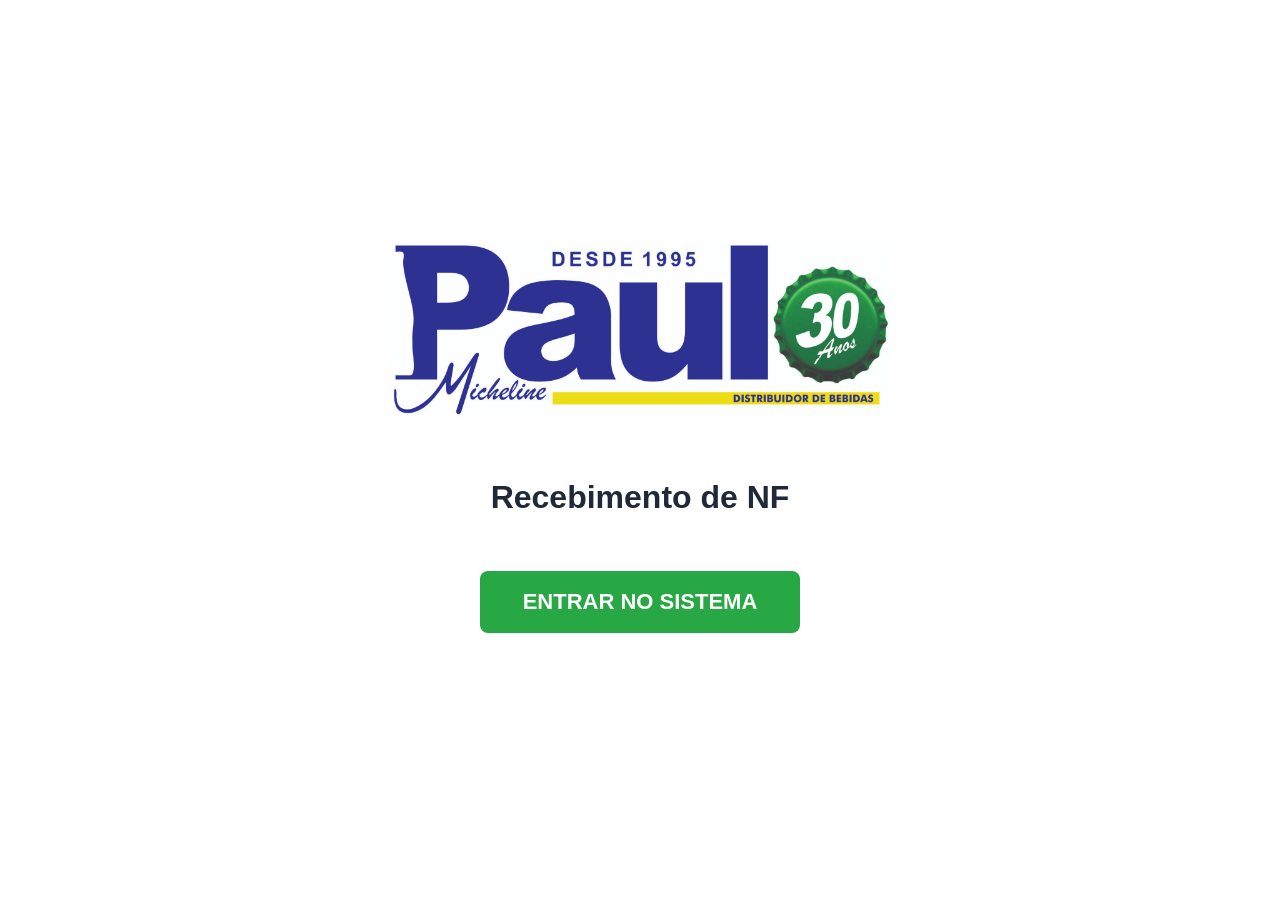
<file: index.html>
<!DOCTYPE html>
<html lang="pt-BR">
<head>

<meta charset="UTF-8">
<meta name="viewport" content="width=device-width, initial-scale=1.0">

<title>Recebimento de NF</title>

<link rel="icon" type="image/png" href="icons.png">

<link rel="apple-touch-icon" href="icons.png">

<link rel="manifest" href="manifest.json">

<link rel="stylesheet" href="style.css">

</head>

<body>

<div class="container">

    <img src="logo.jpg" class="logo">

    <h1>Recebimento de NF</h1>

    <a href="usuario.html" class="botao">
ENTRAR NO SISTEMA
</a>

</div>

</body>
</html>
</file>
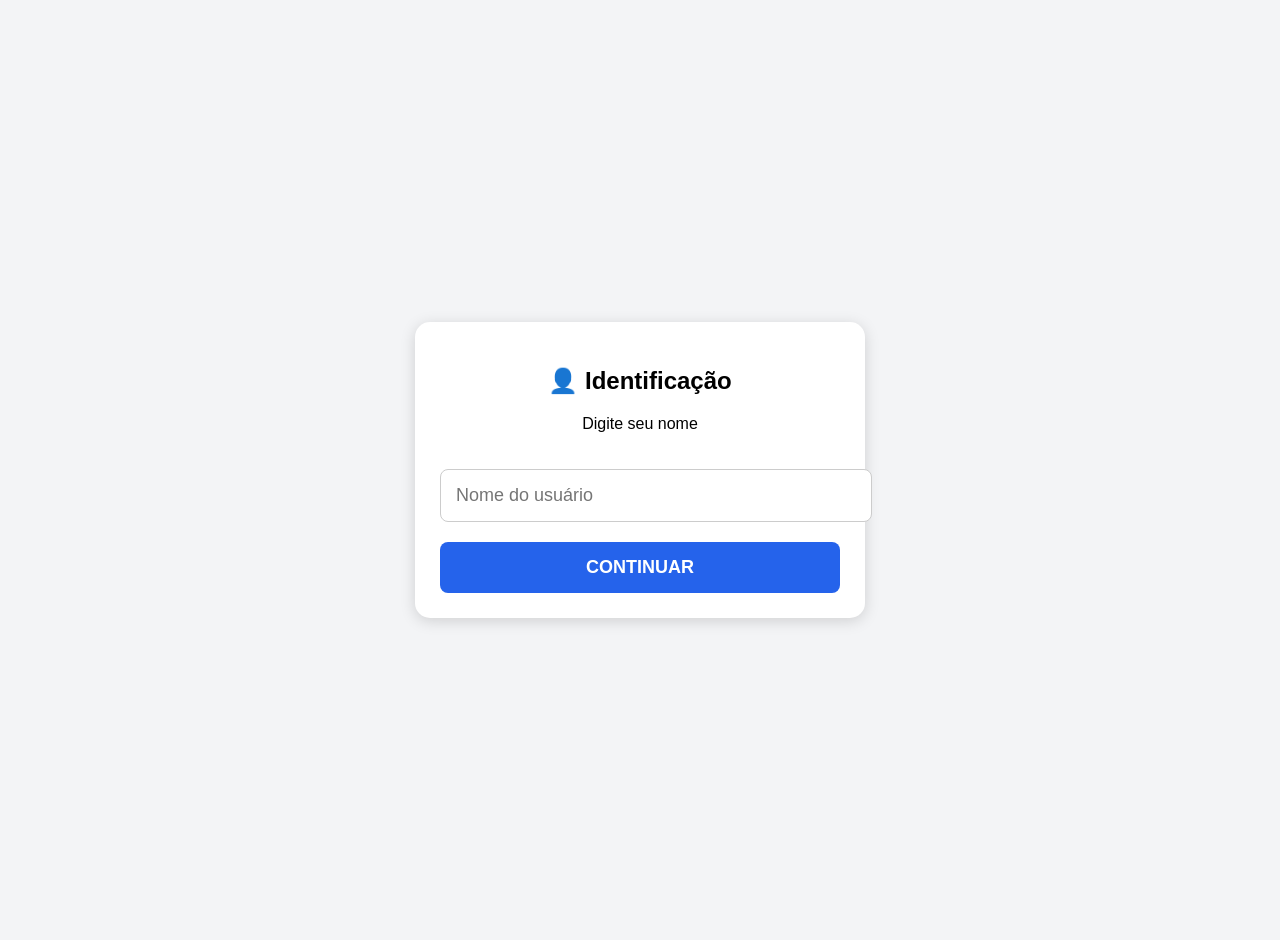
<file: app.html>
<!DOCTYPE html>
<html lang="pt-BR">

<head>

<meta charset="UTF-8">

<meta name="viewport" content="width=device-width, initial-scale=1.0">

<title>Recebimento de NF</title>


<style>

*{
box-sizing:border-box;
}

body{
margin:0;
font-family:Arial,sans-serif;
background:#f3f4f6;
color:#222;
}


.container{
    width:100%;
    max-width:100%;
    margin:0;
    padding:5px;
}


.card{
    background:white;
    border-radius:12px;
    padding:12px;
    box-shadow:0 3px 15px rgba(0,0,0,0.10);
    width:100%;
}


@media (max-width:600px){

.container{
    padding:5px;
}

.card{
    padding:12px;
}

h1{
    font-size:21px;
}

input{
    font-size:17px;
    padding:14px;
}

button{
    font-size:18px;
}

}
   
.logo-app{

    width:70px;
    height:70px;
    object-fit:contain;
    display:block;
    margin:0 auto 10px auto;


}

h1{
text-align:center;
margin-top:0;
color:#1f2937;
}


label{
display:block;
margin-top:18px;
margin-bottom:7px;
font-weight:bold;
}


input{
width:100%;
padding:15px;
border:1px solid #ccc;
border-radius:8px;
font-size:18px;
}


.resultado{
border:1px solid #ddd;
border-radius:8px;
margin-top:5px;
overflow:hidden;
}


.produto{
padding:12px;
cursor:pointer;
border-bottom:1px solid #eee;
background:white;
}


.produto:hover{
background:#f0f7ff;
}


.codigo{
font-weight:bold;
color:#2563eb;
}


.selecionado{
margin-top:10px;
padding:12px;
background:#ecfdf5;
border:1px solid #10b981;
border-radius:8px;
}


button{

width:100%;
margin-top:25px;
padding:15px;
border:0;
border-radius:8px;
background:#2563eb;
color:white;
font-size:17px;
font-weight:bold;
cursor:pointer;

}


button:hover{
background:#1d4ed8;
}


.mensagem{
text-align:center;
margin-top:15px;
font-weight:bold;
}

</style>

</head>


<body>


<div class="container">


<div class="card">

<img src="icons.png" class="logo-app">



<h1>📦 Recebimento de NF</h1>


<label>Número da NF</label>

<input id="nf" placeholder="Digite o número da NF">



<label>Produto</label>

<input 
id="pesquisa"
placeholder="Digite código ou nome do produto"
autocomplete="off">



<div id="resultados" class="resultado"></div>



<div id="selecionado" class="selecionado" style="display:none">

<strong>Produto selecionado:</strong>

<div id="produtoNome"></div>

<div id="produtoCodigo"></div>

</div>



<label>Quantidade</label>

<input 
type="number"
id="quantidade"
placeholder="Digite a quantidade">



<label>Lote</label>

<input 
id="lote"
placeholder="Digite o lote">



<label>Validade</label>

<input 
type="date"
id="validade">



<button onclick="salvar()">

REGISTRAR RECEBIMENTO

</button>

<button id="btnRelatorio" onclick="abrirRelatorio()" style="display:none;">

📋 RELATÓRIO DO DIA

</button>



<div id="mensagem" class="mensagem"></div>



</div>

</div>




<script>


let produtoSelecionado=null;

let usuario = localStorage.getItem("usuario");


if(!usuario){

    window.location.href="usuario.html";

}


// MOSTRA BOTÃO RELATÓRIO SOMENTE PARA VINICIUS

if(usuario.toLowerCase() == "vinicius"){

    document.getElementById("btnRelatorio").style.display="block";

}


function abrirRelatorio(){

    window.location.href="relatorio.html";

}


const API_PRODUTOS = 
"https://script.google.com/macros/s/AKfycbw0Htneq-gBaYAcyvgJgR2hQ-0QEgzhYYOXsDW0bIAG4_WbVxewtOT7AFNhqnRE5w8Z8w/exec";





// PESQUISA PRODUTO

document
.getElementById("pesquisa")
.addEventListener("input",function(){


let termo=this.value.trim();


let resultados=document.getElementById("resultados");


resultados.innerHTML="";



// LIMPA PRODUTO SE APAGAR A PESQUISA

if(!termo){

    produtoSelecionado=null;

    document.getElementById("selecionado").style.display="none";

    return;

}



// AGUARDA 3 CARACTERES PARA PESQUISAR

if(termo.length < 3){

    resultados.innerHTML =
    '<div class="produto">Digite pelo menos 3 caracteres...</div>';

    return;

}



fetch(API_PRODUTOS + "?termo=" + termo)


.then(res=>res.json())


.then(produtos=>{


produtos.forEach(p=>{


let div=document.createElement("div");


div.className="produto";


div.innerHTML=`

<div class="codigo">
${p.codigo}
</div>

<div>
${p.produto}
</div>

`;



div.onclick=function(){


produtoSelecionado=p;


document.getElementById("pesquisa").value=p.produto;


resultados.innerHTML="";


document.getElementById("selecionado").style.display="block";


document.getElementById("produtoNome").innerHTML=p.produto;


document.getElementById("produtoCodigo").innerHTML=
"Código: "+p.codigo;


};



resultados.appendChild(div);



});



})


.catch(()=>{

resultados.innerHTML="Erro ao consultar produtos";

});


});







// SALVAR RECEBIMENTO


function salvar(){



let mensagem=document.getElementById("mensagem");


let nf=document.getElementById("nf").value;


let quantidade=document.getElementById("quantidade").value;


let lote=document.getElementById("lote").value;


let validade=document.getElementById("validade").value;



if(!nf){

mensagem.innerHTML="⚠ Informe o número da NF";

return;

}



if(!produtoSelecionado){

mensagem.innerHTML="⚠ Selecione um produto";

return;

}



if(!quantidade){

mensagem.innerHTML="⚠ Informe a quantidade";

return;

}




let dados={

usuario:usuario,

nf:nf,

codigo:produtoSelecionado.codigo,

produto:produtoSelecionado.produto,

quantidade:quantidade,

lote:lote,

validade:validade

};



fetch(API_PRODUTOS,{

method:"POST",

body:JSON.stringify(dados)

})


.then(res=>res.text())


.then(()=>{


mensagem.innerHTML=
"✓ Recebimento registrado com sucesso!";


mensagem.style.color="#059669";



document.getElementById("nf").value="";

document.getElementById("pesquisa").value="";

document.getElementById("quantidade").value="";

document.getElementById("lote").value="";

document.getElementById("validade").value="";


document.getElementById("selecionado").style.display="none";


produtoSelecionado=null;


})


.catch(()=>{


mensagem.innerHTML=
"⚠ Erro ao salvar recebimento";


mensagem.style.color="#dc2626";


});



}




</script>


</body>

</html>
</file>
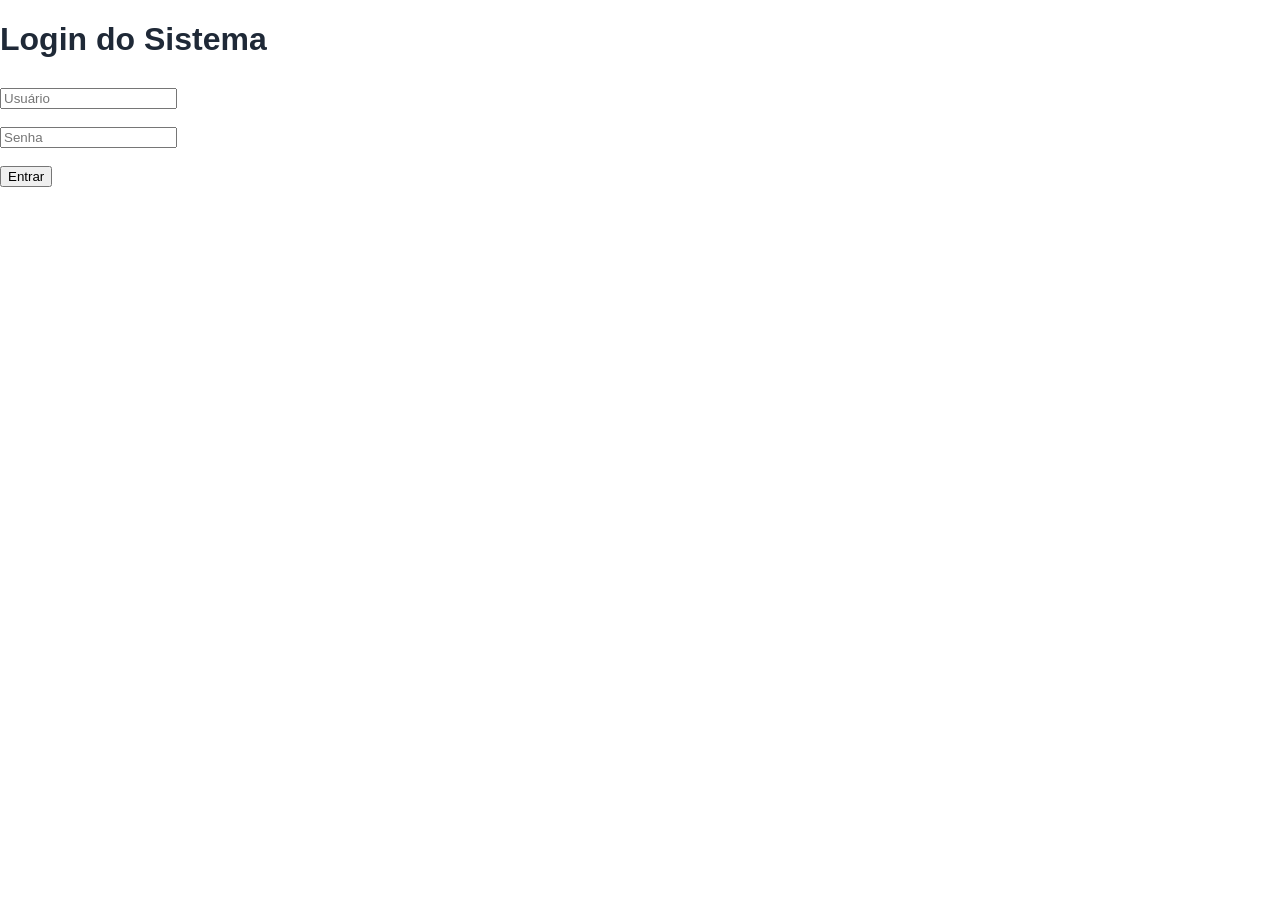
<file: login.html>
<!DOCTYPE html>
<html>
<head>
    <title>Login</title>
    <link rel="stylesheet" href="style.css">
</head>

<body>

<h1>Login do Sistema</h1>

<input type="text" placeholder="Usuário">
<br><br>
<input type="password" placeholder="Senha">
<br><br>

<button>Entrar</button>

</body>
</html>
</file>
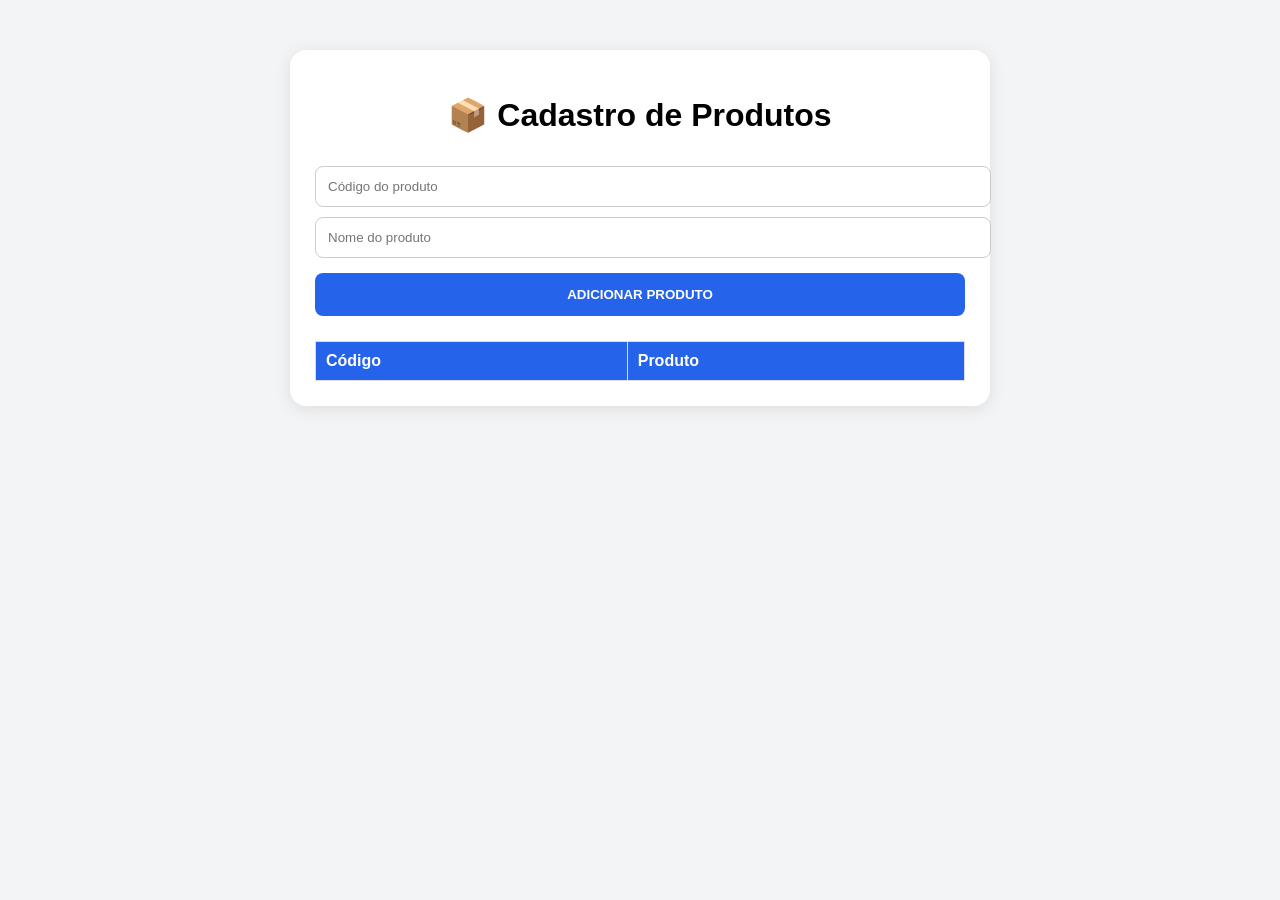
<file: produtos.html>
<!DOCTYPE html>
<html lang="pt-BR">

<head>

<meta charset="UTF-8">

<title>Produtos</title>

<style>

body{
font-family:Arial;
background:#f3f4f6;
margin:0;
}

.container{
max-width:700px;
margin:30px auto;
padding:20px;
}

.card{
background:white;
padding:25px;
border-radius:16px;
box-shadow:0 3px 15px #ddd;
}

h1{
text-align:center;
}

input{
width:100%;
padding:12px;
margin-top:10px;
border-radius:8px;
border:1px solid #ccc;
}


button{

margin-top:15px;
width:100%;
padding:14px;
background:#2563eb;
color:white;
border:0;
border-radius:8px;
font-weight:bold;

}


table{

width:100%;
margin-top:25px;
border-collapse:collapse;

}


th,td{

border:1px solid #ddd;
padding:10px;
text-align:left;

}


th{

background:#2563eb;
color:white;

}


</style>

</head>


<body>


<div class="container">


<div class="card">


<h1>📦 Cadastro de Produtos</h1>


<input id="codigo" placeholder="Código do produto">


<input id="produto" placeholder="Nome do produto">


<button onclick="adicionar()">
ADICIONAR PRODUTO
</button>



<table>


<thead>

<tr>

<th>Código</th>

<th>Produto</th>

</tr>

</thead>


<tbody id="lista">


</tbody>


</table>


</div>


</div>



<script>


function adicionar(){


let codigo =
document.getElementById("codigo").value;


let produto =
document.getElementById("produto").value;



if(!codigo || !produto){

alert("Preencha os campos");

return;

}



let tabela =
document.getElementById("lista");



let linha =
tabela.insertRow();



linha.insertCell(0).innerHTML=codigo;

linha.insertCell(1).innerHTML=produto;



document.getElementById("codigo").value="";

document.getElementById("produto").value="";


}



</script>



</body>

</html>
</file>
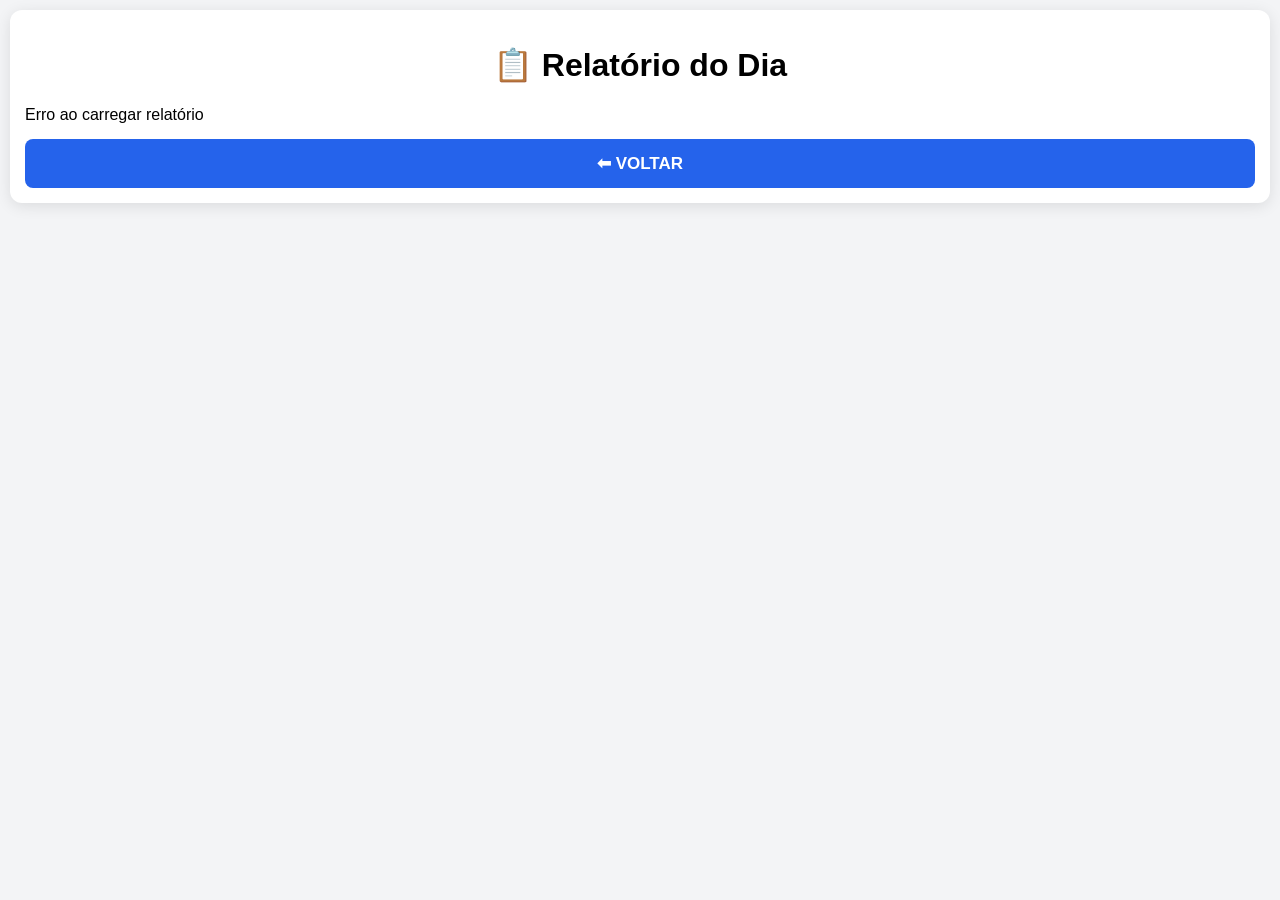
<file: relatorio.html>
<!DOCTYPE html>
<html lang="pt-BR">

<head>

<meta charset="UTF-8">
<meta name="viewport" content="width=device-width, initial-scale=1.0">

<title>Relatório do Dia</title>

<style>

body{
margin:0;
font-family:Arial;
background:#f3f4f6;
}

.container{
padding:10px;
}

.card{

background:white;
border-radius:12px;
padding:15px;
box-shadow:0 3px 15px rgba(0,0,0,.10);

}

h1{
text-align:center;
}


.item{

border-bottom:1px solid #ddd;
padding:12px 0;

}


.produto{

font-weight:bold;
color:#2563eb;

}


button{

width:100%;
padding:14px;
margin-top:15px;
border:0;
border-radius:8px;
background:#2563eb;
color:white;
font-size:17px;
font-weight:bold;

}


</style>

</head>


<body>


<div class="container">

<div class="card">


<h1>📋 Relatório do Dia</h1>


<div id="lista">

Carregando...

</div>


<button onclick="voltar()">

⬅ VOLTAR

</button>


</div>

</div>



<script>


const API = 
"https://script.google.com/macros/s/AKfycbw0Htneq-gBaYAcyvgJgR2hQ-0QEgzhYYOXsDW0bIAG4_WbVxewtOT7AFNhqnRE5w8Z8w/exec";



fetch(API+"?relatorio=hoje")


.then(res=>res.json())


.then(dados=>{


let lista=document.getElementById("lista");


lista.innerHTML="";


dados.forEach(r=>{


lista.innerHTML += `

<div class="item">

<div>
<b>NF:</b> ${r.nf}
</div>


<div class="produto">
${r.produto}
</div>


<div>
Código: ${r.codigo}
</div>


<div>
Quantidade: ${r.quantidade}
</div>


<div>
Usuário: ${r.usuario}
</div>


<div>
Lote: ${r.lote}
</div>


<div>
Validade: ${r.validade}
</div>


</div>

`;


});


})


.catch(()=>{


document.getElementById("lista").innerHTML=
"Erro ao carregar relatório";


});




function voltar(){

window.location.href="app.html";

}


</script>


</body>

</html>
</file>
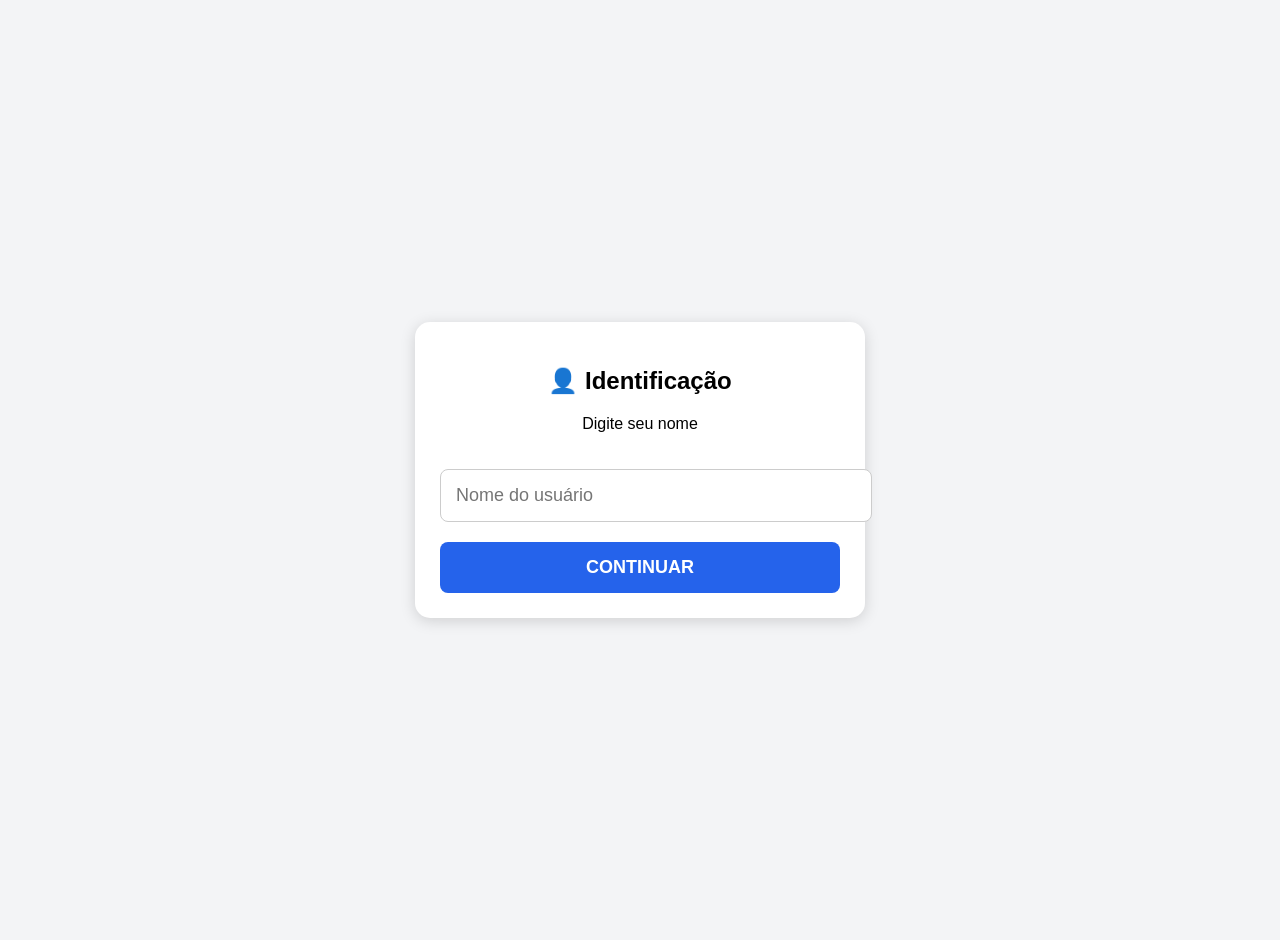
<file: usuario.html>
<!DOCTYPE html>
<html lang="pt-BR">

<head>

<meta charset="UTF-8">
<meta name="viewport" content="width=device-width, initial-scale=1.0">

<title>Usuário</title>

<style>

body{
    margin:0;
    font-family:Arial;
    background:#f3f4f6;
}

.container{
    height:100vh;
    display:flex;
    justify-content:center;
    align-items:center;
    padding:20px;
}

.card{
    background:white;
    width:100%;
    max-width:400px;
    padding:25px;
    border-radius:15px;
    text-align:center;
    box-shadow:0 3px 15px rgba(0,0,0,.15);
}

input{

    width:100%;
    padding:15px;
    margin-top:20px;
    border-radius:8px;
    border:1px solid #ccc;
    font-size:18px;

}

button{

    width:100%;
    margin-top:20px;
    padding:15px;
    border:0;
    border-radius:8px;
    background:#2563eb;
    color:white;
    font-size:18px;
    font-weight:bold;

}

</style>

</head>


<body>


<div class="container">

<div class="card">

<h2>👤 Identificação</h2>

<p>Digite seu nome</p>


<input id="usuario" placeholder="Nome do usuário">


<button onclick="entrar()">
CONTINUAR
</button>


</div>

</div>


<script>

function entrar(){

let nome = document.getElementById("usuario").value;


if(!nome){

alert("Digite seu nome");

return;

}


localStorage.setItem("usuario",nome);


window.location.href="app.html";


}

</script>


</body>

</html>
</file>
<file: style.css>
body{
    margin:0;
    background:white;
    font-family:Arial, Helvetica, sans-serif;
}


.container{

    display:flex;
    flex-direction:column;
    justify-content:center;
    align-items:center;
    height:100vh;

}


/* LOGO DA TELA INICIAL */

.logo{

    width:500px;
    max-width:90%;
    margin-bottom:40px;

}


/* LOGO PEQUENA NO SISTEMA */

.logo-app{

    display:block;

    width:60px;

    max-width:100%;

    margin:0 auto 10px auto;

}



h1{
    color:#1f2937;
    margin-bottom:30px;
}



.botao{

    display:block;

    background:#28a745;

    color:white;

    text-decoration:none;

    width:280px;

    padding:18px 20px;

    border-radius:8px;

    font-size:22px;

    font-weight:bold;

    text-align:center;

    cursor:pointer;

    margin:25px auto;

}



.botao:hover{

    background:#1f8b39;

}
</file>
